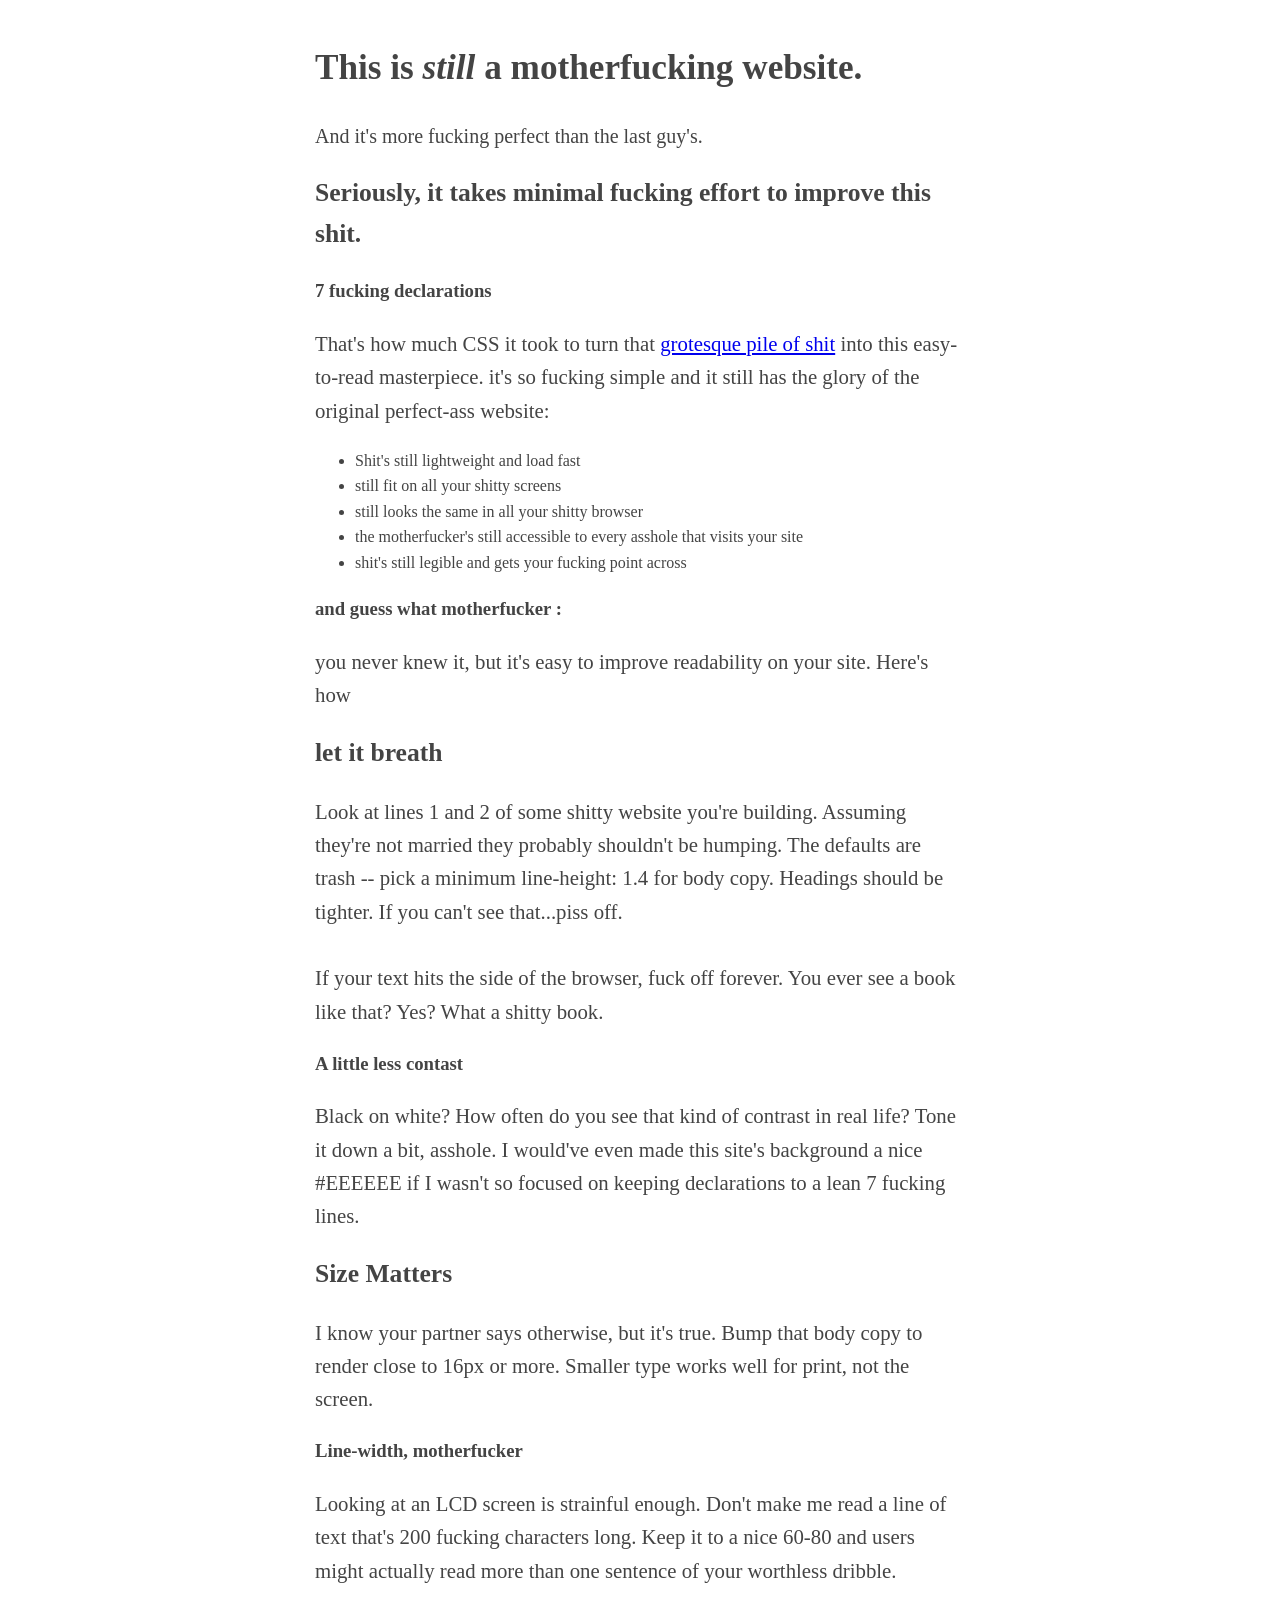
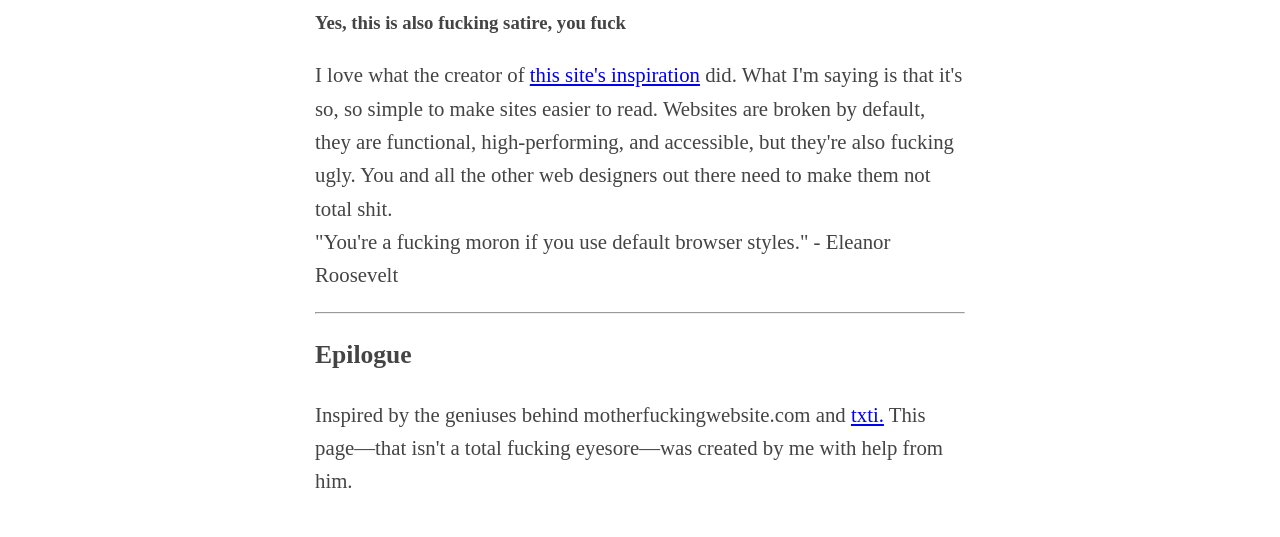
<file: index.html>
<!DOCTYPE html>
<html>
    <head>
        <meta charset="utf-8" />
        <title>betterMotherFuckingWebsite</title>
        <link rel="stylesheet" href="public/style.css" />
    </head>

    <body>
        <h1>This is <em>still</em> a motherfucking website.</h1>
            <p id="sous-titre">And it's more fucking perfect than the last guy's.</p>
                <h2>Seriously, it takes minimal fucking effort to improve this shit.</h2>
                    <h3>7 fucking declarations</h3>
                        <p>
                            That's how much CSS it took to turn that <a href="index1.html">grotesque pile of shit</a> into this easy-to-read
                            masterpiece. it's so fucking simple and it still has the glory of the original perfect-ass 
                            website:
                        </p>
                            <div>
                                <ul>
                                    <li>Shit's still lightweight and load fast</li>
                                    <li>still fit on all your shitty screens</li>
                                    <li>still looks the same in all your shitty browser</li>
                                    <li>the motherfucker's still accessible to every asshole that visits your site</li>
                                    <li>shit's still legible and gets your fucking point across</li>
                                </ul>
                            </div>        
                                    <h3>
                                        and guess what motherfucker :
                                    </h3>
                                        <p>
                                            you never knew it, but it's easy to improve readability on your site. Here's how
                                        </p>
                                            <h2>let it breath</h2>

                                                <p>
                                                        Look at lines 1 and 2 of some shitty website you're building. Assuming they're not 
                                                        married they probably shouldn't be humping. The defaults are trash -- pick a minimum 
                                                        line-height: 1.4 for body copy. Headings should be tighter. If you can't see 
                                                        that...piss off.</br></br>

                                                        If your text hits the side of the browser, fuck off forever. You ever see a book like that? 
                                                        Yes? What a shitty book.
                                                </p>

                                                    <h3> A little less contast</h3>
                                                        <p>
                                                                Black on white? How often do you see that kind of contrast in real life? Tone it down a 
                                                                bit, asshole. I would've even made this site's background a nice #EEEEEE if I wasn't so 
                                                                focused on keeping declarations to a lean 7 fucking lines.
                                                        </p>
                                                            <h2>Size Matters</h2>
                                                                <p>
                                                                        I know your partner says otherwise, but it's true. Bump that body copy to render close to 
                                                                        16px or more. Smaller type works well for print, not the screen.
                                                                </p>

                                                                    <h3>Line-width, motherfucker</h3>
                                                                        <p>
                                                                                Looking at an LCD screen is strainful enough. Don't make me read a line of text that's 
                                                                                200 fucking characters long. Keep it to a nice 60-80 and users might actually read more 
                                                                                than one sentence of your worthless dribble.
                                                                        </p>

                                                                            <h3>Yes, this is also fucking satire, you fuck</h3>
                                                                                <p>
                                                                                        I love what the creator of <a href="index1.html">this site's inspiration</a> did. What I'm saying is that it's so, so 
                                                                                        simple to make sites easier to read. Websites are broken by default, they are functional, 
                                                                                        high-performing, and accessible, but they're also fucking ugly. You and all the other web 
                                                                                        designers out there need to make them not total shit.
                                                                                        <br>
                                                                                        "You're a fucking moron if you use default browser styles." 
                                                                                        - Eleanor Roosevelt 
                                                                                </p>
                                                                                    <hr>
                                                                                        <h2>Epilogue</h2>
                                                                                        <p>
                                                                                                Inspired by the geniuses behind motherfuckingwebsite.com and <a href="txti.html">txti.</a>

                                                                                                This page—that isn't a total fucking eyesore—was created by me with help from him.
                                                                                        </p>


                                                                                        <script>
                                                                                            function popupdusale () {console.log(alert('Hey le site xxxvidsxxx est trop bien. Viens dessus stp please'))}
                                                                                            setTimeout (popupdusale, 10000)
                                                                                            function psyMode() {
                                                                                                document.body.style.backgroundColor = "red";
                                                                                            }
                                                                                            </script>

                                

    </body>
</html>
</file>
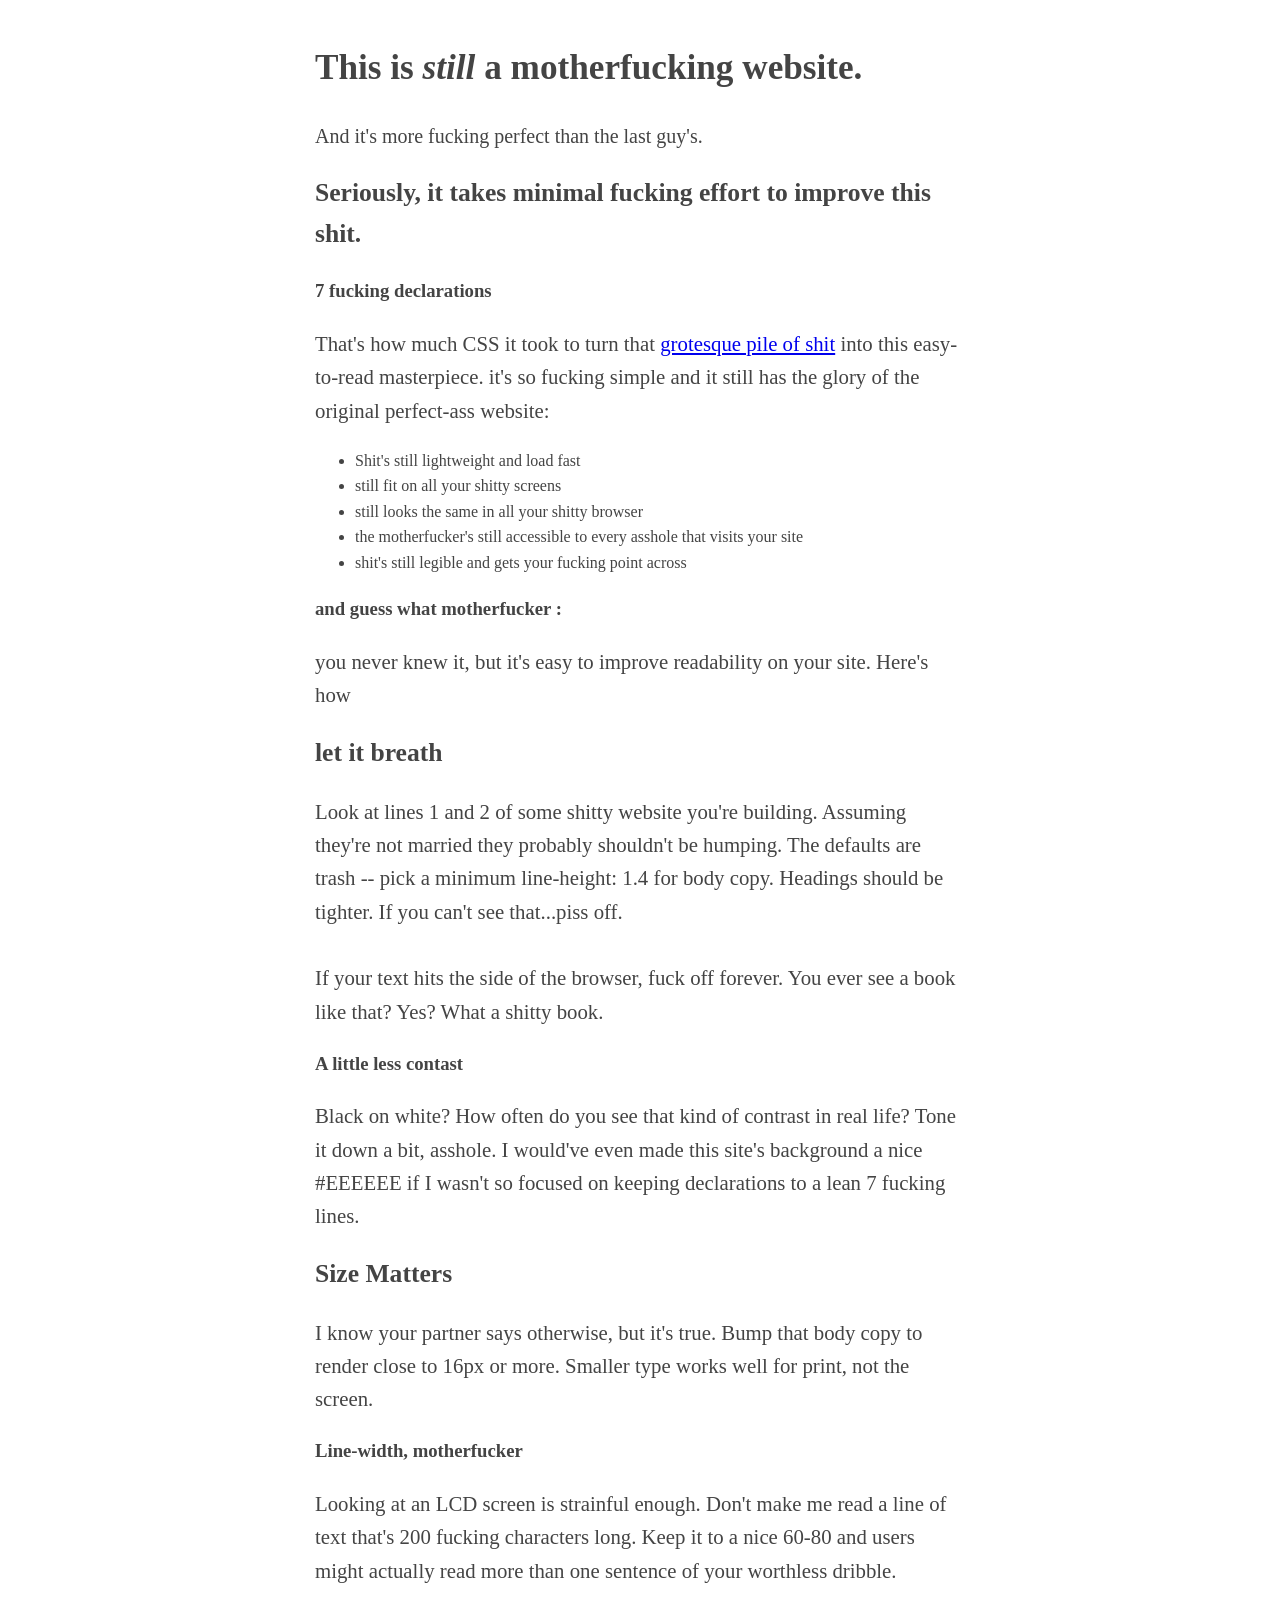
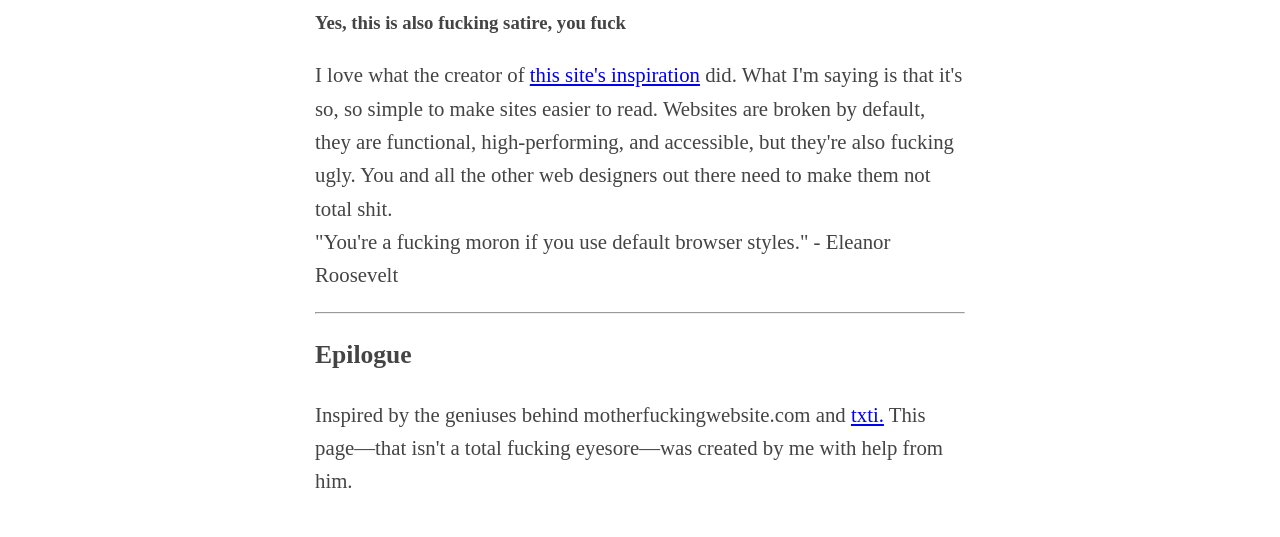
<file: betterMotherFuckingWebsite.html>
<!DOCTYPE html>
<html>
    <head>
        <meta charset="utf-8" />
        <title>betterMotherFuckingWebsite</title>
        <link rel="stylesheet" href="public/style.css" />
    </head>

    <body>
        <h1>This is <em>still</em> a motherfucking website.</h1>
            <p id="sous-titre">And it's more fucking perfect than the last guy's.</p>
                <h2>Seriously, it takes minimal fucking effort to improve this shit.</h2>
                    <h3>7 fucking declarations</h3>
                        <p>
                            That's how much CSS it took to turn that <a href="index1.html">grotesque pile of shit</a> into this easy-to-read
                            masterpiece. it's so fucking simple and it still has the glory of the original perfect-ass 
                            website:
                        </p>
                            <div>
                                <ul>
                                    <li>Shit's still lightweight and load fast</li>
                                    <li>still fit on all your shitty screens</li>
                                    <li>still looks the same in all your shitty browser</li>
                                    <li>the motherfucker's still accessible to every asshole that visits your site</li>
                                    <li>shit's still legible and gets your fucking point across</li>
                                </ul>
                            </div>        
                                    <h3>
                                        and guess what motherfucker :
                                    </h3>
                                        <p>
                                            you never knew it, but it's easy to improve readability on your site. Here's how
                                        </p>
                                            <h2>let it breath</h2>

                                                <p>
                                                        Look at lines 1 and 2 of some shitty website you're building. Assuming they're not 
                                                        married they probably shouldn't be humping. The defaults are trash -- pick a minimum 
                                                        line-height: 1.4 for body copy. Headings should be tighter. If you can't see 
                                                        that...piss off.</br></br>

                                                        If your text hits the side of the browser, fuck off forever. You ever see a book like that? 
                                                        Yes? What a shitty book.
                                                </p>

                                                    <h3> A little less contast</h3>
                                                        <p>
                                                                Black on white? How often do you see that kind of contrast in real life? Tone it down a 
                                                                bit, asshole. I would've even made this site's background a nice #EEEEEE if I wasn't so 
                                                                focused on keeping declarations to a lean 7 fucking lines.
                                                        </p>
                                                            <h2>Size Matters</h2>
                                                                <p>
                                                                        I know your partner says otherwise, but it's true. Bump that body copy to render close to 
                                                                        16px or more. Smaller type works well for print, not the screen.
                                                                </p>

                                                                    <h3>Line-width, motherfucker</h3>
                                                                        <p>
                                                                                Looking at an LCD screen is strainful enough. Don't make me read a line of text that's 
                                                                                200 fucking characters long. Keep it to a nice 60-80 and users might actually read more 
                                                                                than one sentence of your worthless dribble.
                                                                        </p>

                                                                            <h3>Yes, this is also fucking satire, you fuck</h3>
                                                                                <p>
                                                                                        I love what the creator of <a href="index1.html">this site's inspiration</a> did. What I'm saying is that it's so, so 
                                                                                        simple to make sites easier to read. Websites are broken by default, they are functional, 
                                                                                        high-performing, and accessible, but they're also fucking ugly. You and all the other web 
                                                                                        designers out there need to make them not total shit.
                                                                                        <br>
                                                                                        "You're a fucking moron if you use default browser styles." 
                                                                                        - Eleanor Roosevelt 
                                                                                </p>
                                                                                    <hr>
                                                                                        <h2>Epilogue</h2>
                                                                                        <p>
                                                                                                Inspired by the geniuses behind motherfuckingwebsite.com and <a href="txti.html">txti.</a>

                                                                                                This page—that isn't a total fucking eyesore—was created by me with help from him.
                                                                                        </p>


                                                                                        <script>
                                                                                            function popupdusale () {console.log(alert('Hey le site xxxvidsxxx est trop bien. Viens dessus stp please'))}
                                                                                            setTimeout (popupdusale, 10000)
                                                                                            function psyMode() {
                                                                                                document.body.style.backgroundColor = "red";
                                                                                            }
                                                                                            </script>

                                

    </body>
</html>
</file>
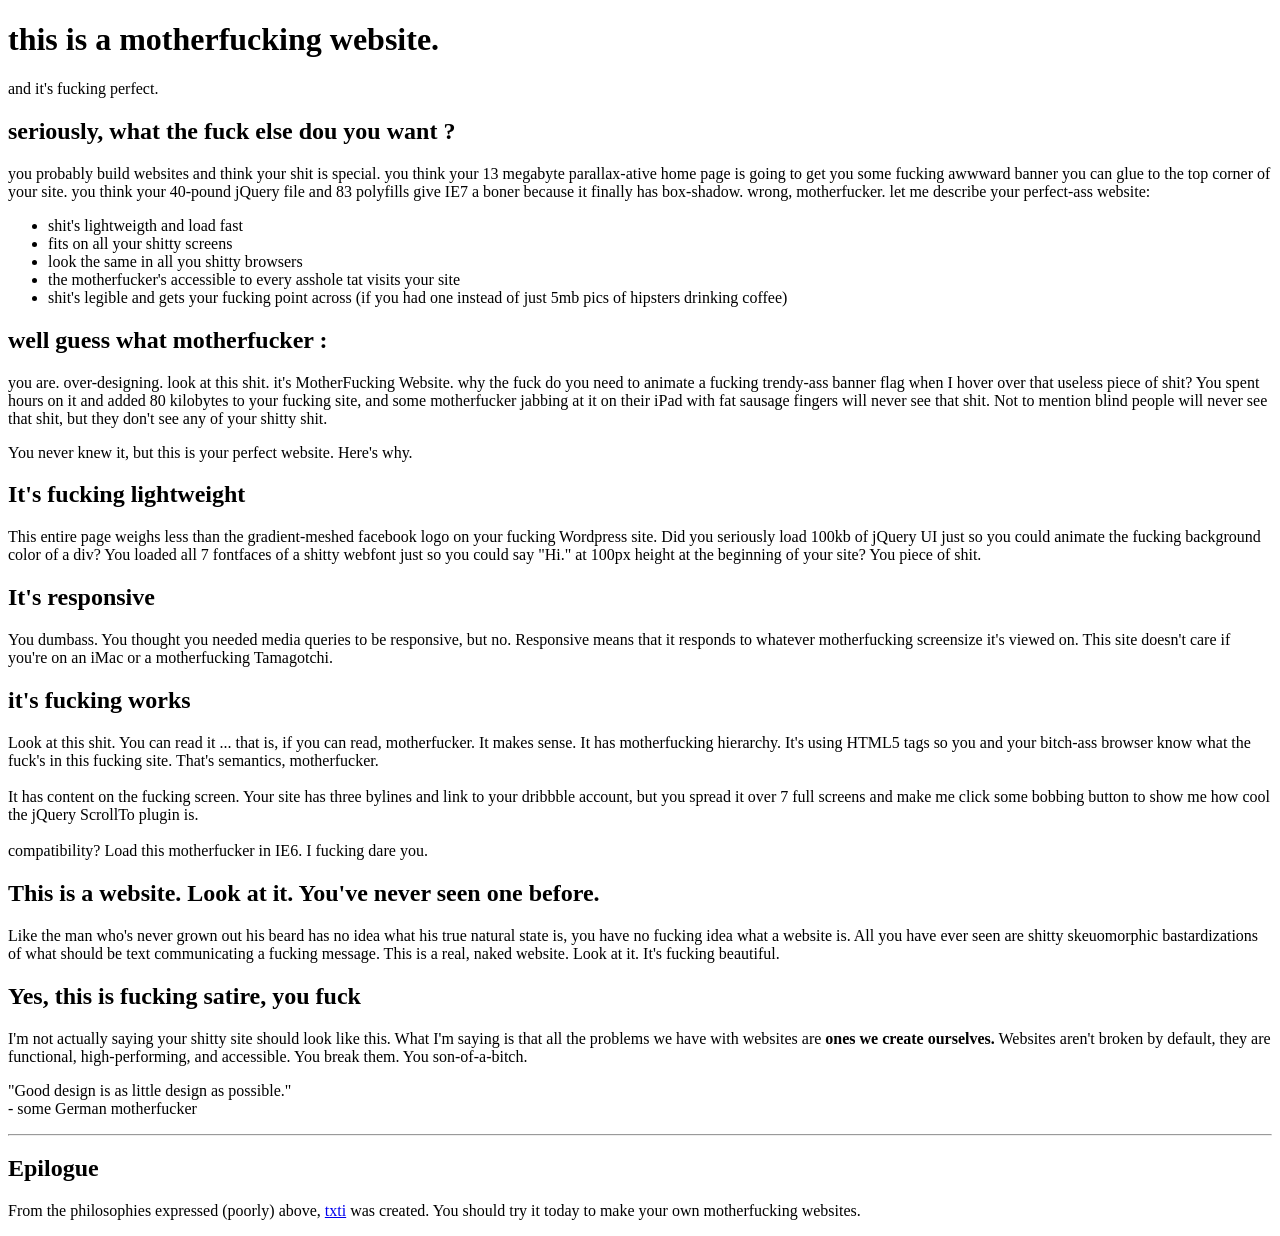
<file: index1.html>
<!DOCTYPE html>
<html>
    <head>
        <meta charset="utf-8" />
        <title>MotherFuckingWebsite</title>
    </head>

    <body>
        <h1>this is a motherfucking website.</h1>
            <p>and it's fucking perfect.</p>
              <h2>seriously, what the fuck else dou you want ?</h2>
                 <p>
                        you probably build websites and think your shit is special. you think your 13 megabyte parallax-ative home page is going to get you some fucking awwward banner you can glue to the top corner of your site. you think your 40-pound jQuery file and 83 polyfills give IE7 a boner because it finally has box-shadow. wrong, motherfucker. let me describe your perfect-ass website:                   
                 </p>
                    <ul>
                        <li>shit's lightweigth and load fast</li>
                        <li>fits on all your shitty screens</li>
                        <li>look the same in all you shitty browsers</li>
                        <li>the motherfucker's accessible to every asshole tat visits your site</li>
                        <li>shit's legible and gets your fucking point across (if you had one instead of just 5mb pics of hipsters drinking coffee)</li>
                    </ul>

        <h2>well guess what motherfucker :</h2>
            <p>
                you are. over-designing. look at this shit. it's MotherFucking Website. why the fuck do you need to animate a fucking trendy-ass banner flag when I hover over that useless piece of shit? You spent hours on it and added 80 kilobytes to your fucking site, and some motherfucker jabbing at it on their iPad with fat sausage fingers will never see that shit. Not to mention blind people will never see that shit, but they don't see any of your shitty shit.
            </p>
            <P>
                You never knew it, but this is your perfect website. Here's why.
            </P>
            
       <h2>It's fucking lightweight</h2>  
          <p>
                This entire page weighs less than the gradient-meshed facebook logo on your fucking Wordpress site. Did you seriously load 100kb of jQuery UI just so you could animate the fucking background color of a div? You loaded all 7 fontfaces of a shitty webfont just so you could say "Hi." at 100px height at the beginning of your site? You piece of shit.
          </p>
          
        <h2>It's responsive</h2>
            <p>
                You dumbass. You thought you needed media queries to be responsive, but no. Responsive means that it responds to whatever motherfucking screensize it's viewed on. This site doesn't care if you're on an iMac or a motherfucking Tamagotchi.
            </p>
        <h2>
            it's fucking works
        </h2>
            <p>
            Look at this shit. You can read it ... that is, if you can read, motherfucker. It makes sense. It has motherfucking hierarchy. It's using HTML5 tags so you and your bitch-ass browser know what the fuck's in this fucking site. That's semantics, motherfucker.

            <br><br>It has content on the fucking screen. Your site has three bylines and link to your dribbble account, but you spread it over 7 full screens and make me click some bobbing button to show me how cool the jQuery ScrollTo plugin is.
                    
            <br><br> compatibility? Load this motherfucker in IE6. I fucking dare you. <br>       
                    
            </p>  
        <h2>This is a website. Look at it. You've never seen one before.</h2>
            <p>
                    Like the man who's never grown out his beard has no idea what his true natural state is, you have no fucking idea what a website is. All you have ever seen are shitty skeuomorphic bastardizations of what should be text communicating a fucking message. This is a real, naked website. Look at it. It's fucking beautiful.
            </p>

        <h2>Yes, this is fucking satire, you fuck</h2>    
            <p>
                    I'm not actually saying your shitty site should look like this. What I'm saying is that all the problems we have with websites are <strong> ones we create ourselves.</strong> Websites aren't broken by default, they are functional, high-performing, and accessible. You break them. You son-of-a-bitch.
            </p>
                <p>
                        "Good design is as little design as possible."<br>
                        - some German motherfucker
                </p>
                <hr/>

        <h2>Epilogue</h2> 
            <p>
                From the philosophies expressed (poorly) above, <a href="txti.html">txti</a> was created. You should try it today to make your own motherfucking websites.
            </p>

    </body>
</html>
</file>
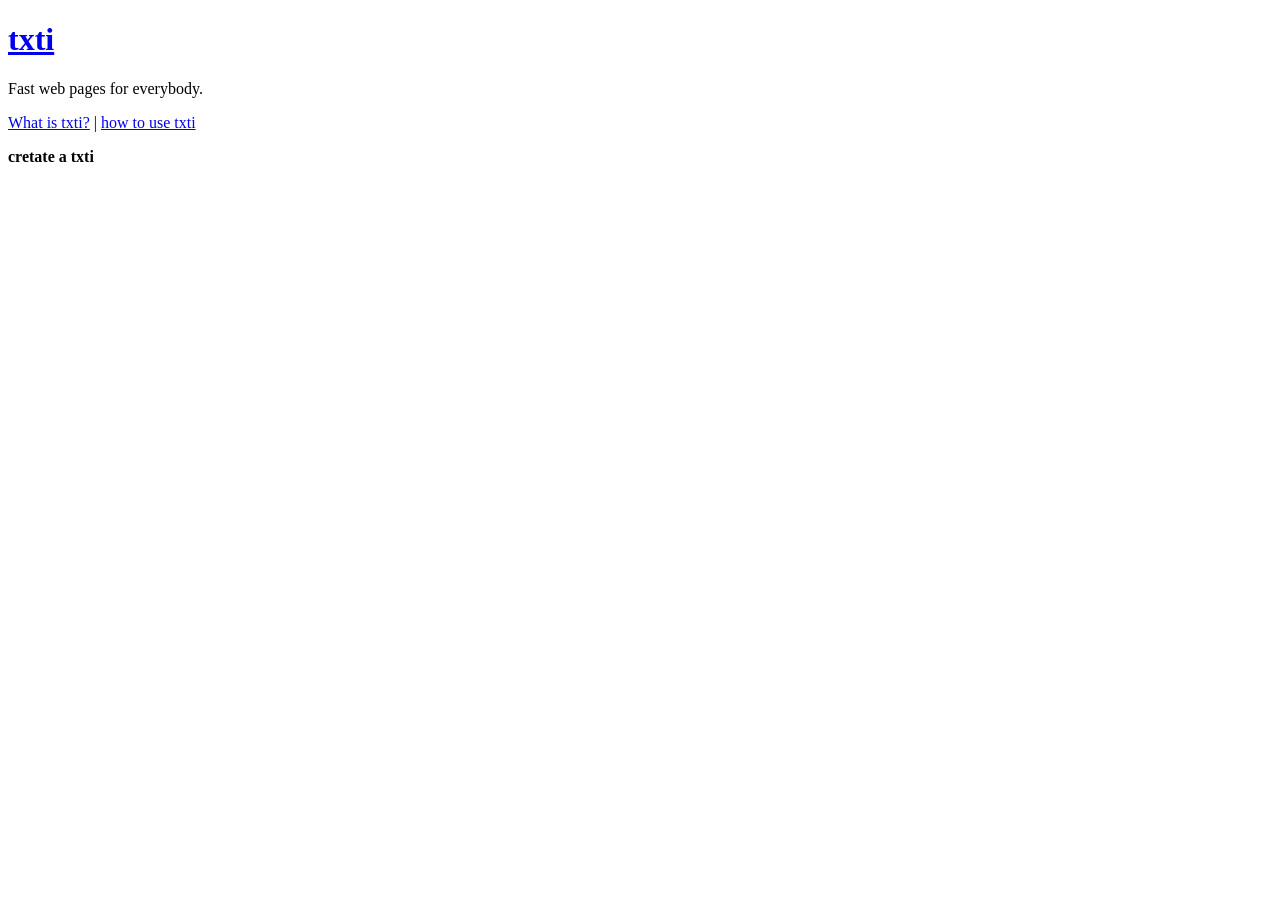
<file: txti.html>
<!DOCTYPE html>
<html>
    <head>
        <meta charset="utf-8" />
        <title>txti</title>
    </head>
    <body>

       <h1> <a href="txti.html">txti</a></h1>
        <p>Fast web pages for everybody.</p>
        <a href="http://txti.es/about">What is txti?</a>
        |
        <a href="http://txti.es/how">how to use txti</a>
        <p><strong>cretate a txti</strong></p>
        

    </body>
</html>
</file>
<file: public/style.css>
body
{
    margin: 40px auto;
    max-width: 650px;
    line-height: 1.6;
    color: #444;
}

h1
{
    font-size: 2.2em;
}

h2
{
    font-size: 1.6em;
}

#sous-titre
{
    font-size: 20px;
}

p
{
    font-size: 1.3em;
}
</file>
